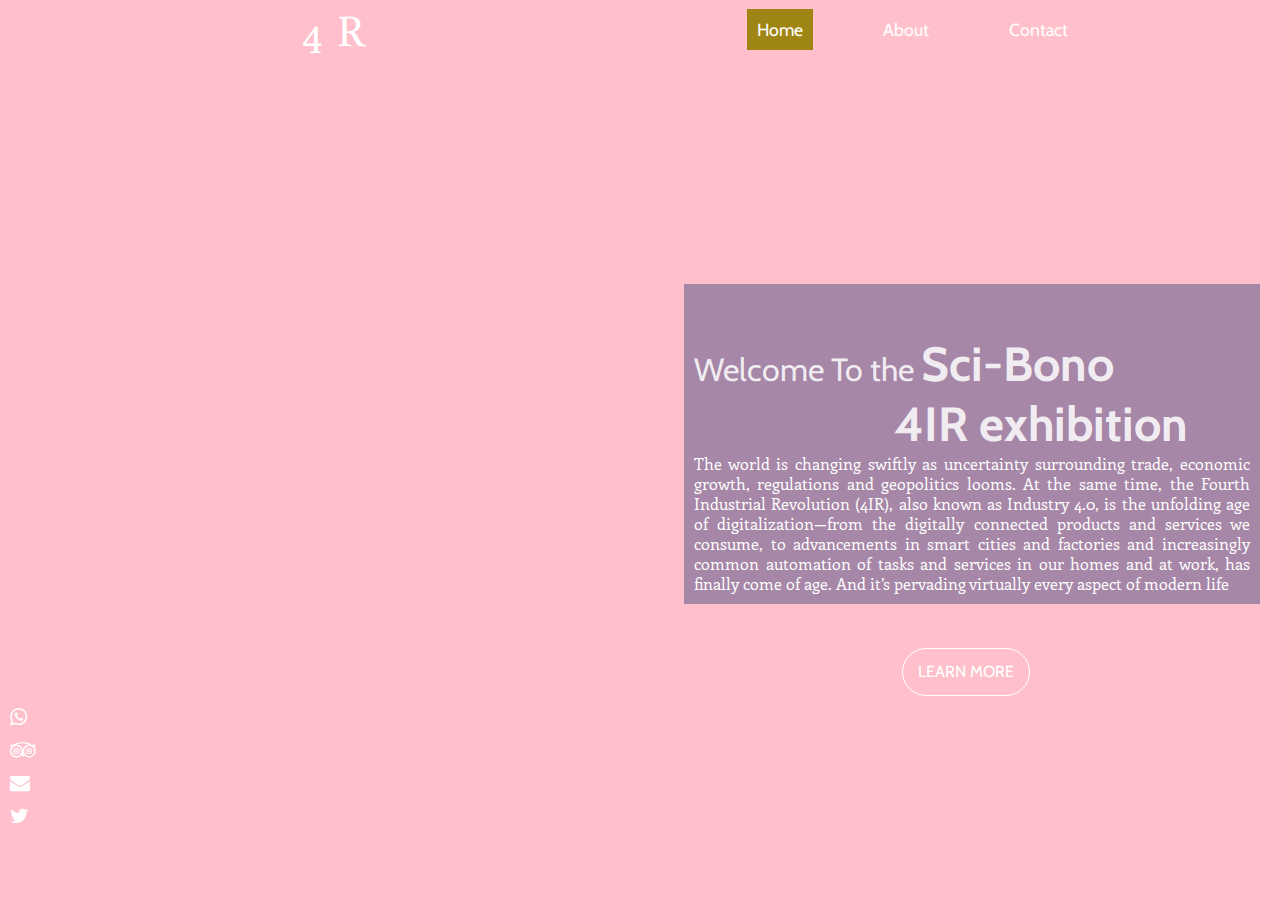
<file: public/index.html>
<!DOCTYPE html>
<html lang="en">
<head>
    <meta charset="UTF-8">
    <meta http-equiv="X-UA-Compatible" content="IE=edge">
    <meta name="viewport" content="width=device-width, initial-scale=1.0">
    <meta name="author" content="Leehle Radebe">
    <meta name="description" content="this website it to inform people about the new exhibition in sci-bono discovery center and give visitors 
    a bit of understanding about what they're about to pay for. :)">
    <link rel="stylesheet" href="/css/style.css">
    <link rel="preconnect" href="https://fonts.gstatic.com">
    <link href="https://fonts.googleapis.com/css2?family=Buenard&family=Cabin&family=Enriqueta&display=swap" rel="stylesheet">
    <link rel="stylesheet" href="https://cdnjs.cloudflare.com/ajax/libs/font-awesome/4.7.0/css/font-awesome.min.css">
    <!-- <link rel="shortcut icon" href="../assets/Sci-Bono logo.png"> -->
    <!-- things i'm forgeting
0
    1 the title bar image 
 -->
    <title>The.</title>
</head>
<body>
    
    <main>
            
            <section id="nav">
                <span class="logo">
                    4<span class="I">I</span>R
                </span>
                <button class="humburger" id="humburger">
                    <!-- <a href="javascript:void(0);" class="icon" onclick="myFunction()"> -->
                        <i class="fa fa-bars"></i>
                    </a>
                </button>
                <ul class="nav_items" id="nav-items">
                    <li class="active"><a href="index.html">home</a></li>
                    <li><a href="about.html">about</a></li>
                    <li><a href="about.html#contact">contact</a></li>
                </ul>

            </section>
            <section id="landing_screen">

                <div class="land" id="land">
                    <!-- <div class="img"></div> -->
                    <div class="text">
                        
                        <div class="innertext">
                            <h1>Welcome To the <b><span>Sci-Bono <br><span class="ir"> 4IR exhibition</span></span></b></h1>
                            <p>The world is changing swiftly as uncertainty surrounding trade, economic growth, regulations and geopolitics looms. At the same time, the Fourth Industrial Revolution (4IR), also known as Industry 4.0, is the unfolding age of digitalization—from the digitally connected products and services we consume, to advancements in smart cities and factories and increasingly common automation of tasks and services in our homes and at work, has finally come of age. And it’s pervading virtually every aspect of modern life</p>
                        </div>
                    </div>

                    <div class="btn">
                        <a href="about.html">LEARN MORE</a>
                    </div>

                    <div class="icon-bar">
                        <a class="active" href="#"><i class="fa fa-whatsapp"></i></a>
                        <a href="https://www.tripadvisor.co.za/Attraction_Review-g312578-d3606867-Reviews-Sci_Bono_Discovery_Centre-Johannesburg_Greater_Johannesburg_Gauteng.html"><i class="fa fa-tripadvisor"></i></a>
                        <a href="#"><i class="fa fa-envelope"></i></a>
                        <!-- <a href="#"><i class="fa fa-globe"></i></a> -->
                        <a href="https://twitter.com/scibono"><i class="fa fa-twitter"></i></a>
                    </div>
                    
                </div>
            </section>
    
    </main>

    <script src="../script/main.js"></script>
    
</body>
</html>
</file>
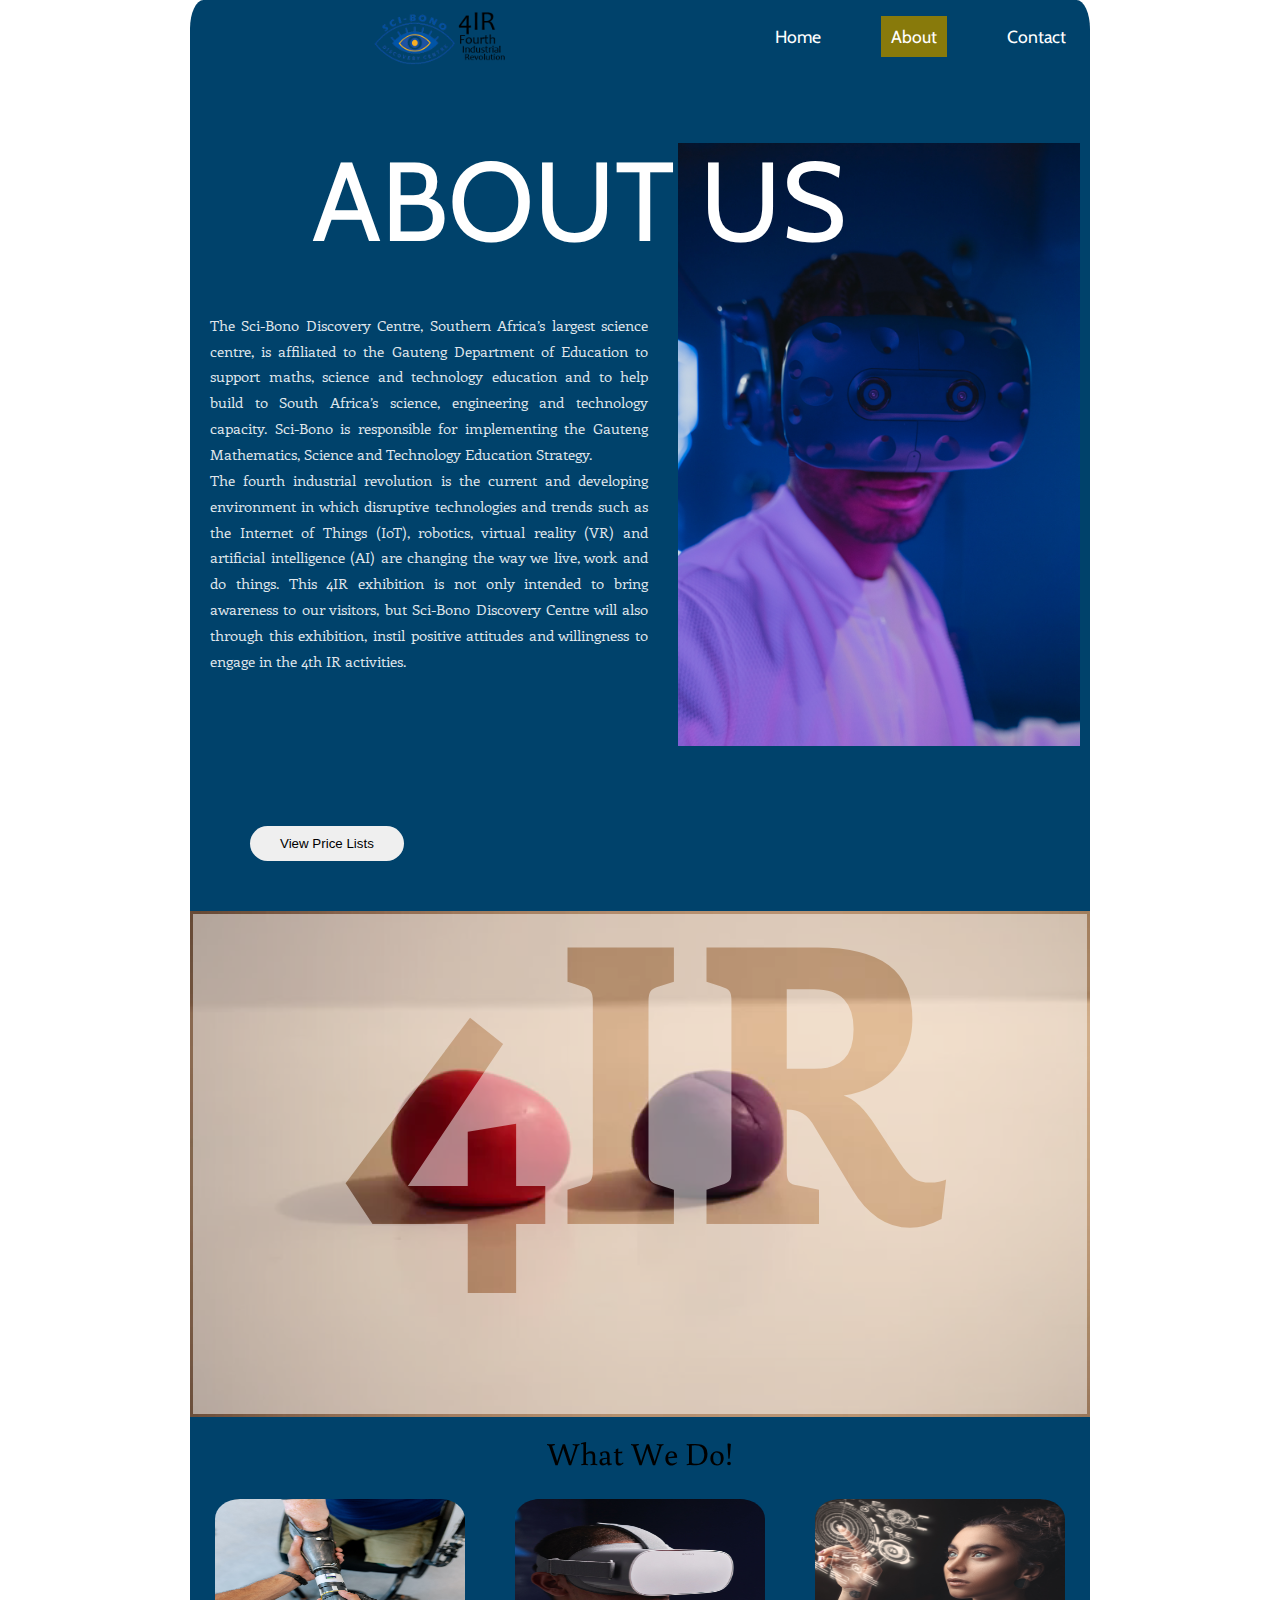
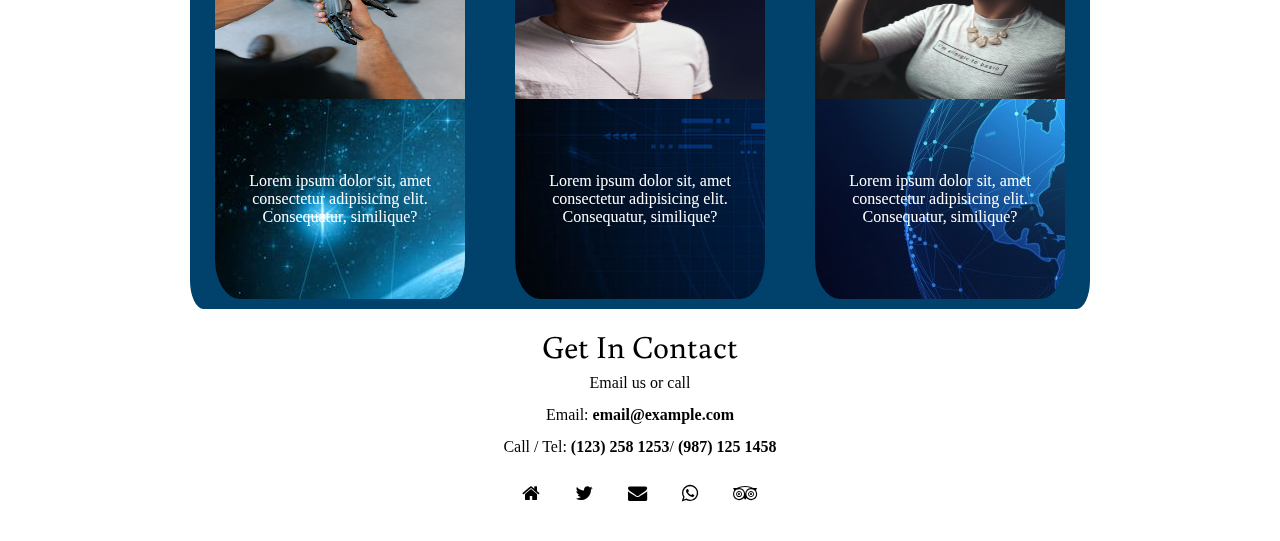
<file: public/about.html>
<!DOCTYPE html>
<html lang="en">
<head>
    <meta charset="UTF-8">
    <meta http-equiv="X-UA-Compatible" content="IE=edge">
    <meta name="viewport" content="width=device-width, initial-scale=1.0">
    <link rel="stylesheet" href="/css/about.css">
    <link rel="preconnect" href="https://fonts.gstatic.com">
    <link href="https://fonts.googleapis.com/css2?family=Buenard&family=Cabin&family=Enriqueta&display=swap" rel="stylesheet">
    <link rel="stylesheet" href="https://cdnjs.cloudflare.com/ajax/libs/font-awesome/4.7.0/css/font-awesome.min.css">
    <link rel="icon" type="image/png" href="/assets/Untitled-1.png">
    <title>The Sci-Bono 4IR</title>
    
</head>
<body>
    <main>
        
        <section id="nav">
            <span class="logo">
                <img src="/assets/Untitled-1.png" alt="" class="span">
            </span>
            <a href="#" class="toggle">
                <span class="bar"></span>
                <span class="bar"></span>
                <span class="bar"></span>
            </a>
            <div class="navlinks">
                <ul class="nav_items" id="nav-items">
                    <li class="link"><a href="prac.html">home</a></li>
                    <li class="link active"><a href="about.html">about</a></li>
                    <li class="link"><a href="#contact">contact</a></li>
                </ul>
            </div>

        </section>

        <div id="about-screen">
            <div class="content">
                <h1 class="about"></h1>
                <p>The Sci-Bono Discovery Centre, Southern Africa’s largest science centre, is affiliated to the Gauteng Department of Education to support maths, science and technology education and to help build to South Africa’s science, engineering and technology capacity. Sci-Bono is responsible for implementing the Gauteng Mathematics, Science and Technology Education Strategy.<br>
                    The fourth industrial revolution is the current and developing environment in which disruptive technologies and trends such as the Internet of Things (IoT), robotics, virtual reality (VR) and artificial intelligence (AI) are changing the way we live, work and do things.

                    This 4IR exhibition is not only intended to bring awareness to our visitors, but Sci-Bono Discovery Centre will also through this exhibition, instil positive attitudes and willingness to engage in the 4th IR activities.
                </p>
                <img src="/assets/pexels-tima-miroshnichenko-6498293.jpg">
                <h1 class="ani-word">about <span class="us">us</span></h1>

                
            </div>

            <button class="modalBtn">
                view price lists
            </button>
            

            <div class="modal-content">
                <div class="modal">
                    <h1>Price List</h1>
                    <img src="/assets/boo-clipart-ghost-clipart-7.jpg" alt="" class="boo">
                    <p>Sorry price list not available</p>
                    <span class="close">X</span>
                </div>
            </div>
        </div>

        <div class="video-text">

            <video autoplay muted loop><source src="/assets/y2mate.com - Full of Color Short Film_360p.mp4">
            </video>
            
            <h1>4IR</h1>
            
            

        </div>

        <div id="services" class="services">
            <h1 class="serv">what we do!</h1>
            <div class="gallery">
                <div class="info-1">
                    <img src="/assets/pexels-thisisengineering-3912979.jpg" alt="" class="in">
                    <span>Lorem ipsum dolor sit, amet consectetur adipisicing elit. Consequatur, similique?</span>
                </div>
                <div class="info-2">
                    <img src="/assets/pexels-justin-doherty-4565694.jpg" alt="" class="in">
                    <span>Lorem ipsum dolor sit, amet consectetur adipisicing elit. Consequatur, similique?</span>
                </div>
                <div class="info-3">
                    <img src="/assets/pexels-ali-pazani-2777898.jpg" alt="" class="in">
                    <span>Lorem ipsum dolor sit, amet consectetur adipisicing elit. Consequatur, similique?</span>
                </div>
            </div>
        </div>
    </main>

    <footer>
        <div id="contact" class="contact">
            <h1>Get In Contact</h1>

            <p>Email us or call</p>
            <p>Email: <strong>email@example.com</strong></p>
            <p>Call / Tel: <strong>(123) 258 1253</strong>/ <strong>(987) 125 1458</strong></p>
        </div>
        <div class="icon-bar">
            <a class="active" href="index.html"><i class="fa fa-home"></i></a>
            <a href="https://twitter.com/scibono"><i class="fa fa-twitter"></i></a>
            <a href="info@sci-bono.co.za"><i class="fa fa-envelope"></i></a>
            <a href="https://www.sci-bono.co.za/contact-us.html"><i class="fa fa-whatsapp"></i></a>
            <a href="https://www.tripadvisor.co.za/Attraction_Review-g312578-d3606867-Reviews-Sci_Bono_Discovery_Centre-Johannesburg_Greater_Johannesburg_Gauteng.html"><i class="fa fa-tripadvisor"></i></a>
        </div>
    </footer>

    
    <script src="/script/main.js">
        
    </script>
</body>
</html>
</file>
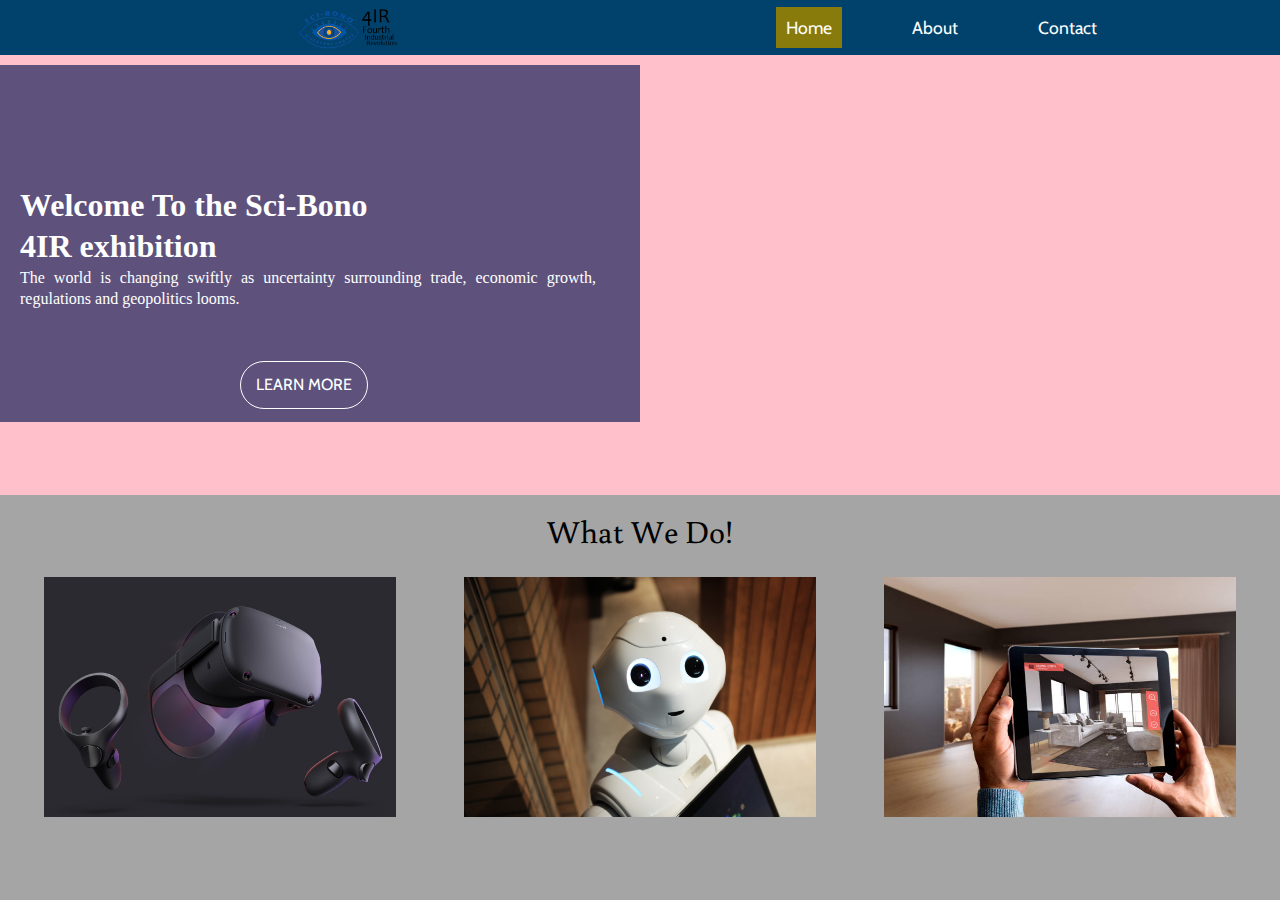
<file: public/prac.html>
<!DOCTYPE html>
<html lang="en">
<head>
    <meta charset="UTF-8">
    <meta http-equiv="X-UA-Compatible" content="IE=edge">
    <meta name="viewport" content="width=device-width, initial-scale=1.0">
    <meta name="author" content="Leehle Radebe">
    <meta name="description" content="this website it to inform people about the new exhibition in sci-bono discovery center and give visitors 
    a bit of understanding about what they're about to pay for. :)">
    <link rel="stylesheet" href="/css/prac.css">
    <title>The Sci-Bono 4IR</title>
    <link rel="preconnect" href="https://fonts.gstatic.com">
    <link href="https://fonts.googleapis.com/css2?family=Buenard&family=Cabin&family=Enriqueta&display=swap" rel="stylesheet">
    <link rel="icon" type="image/png" href="/assets/Untitled-1.png">
    <link rel="stylesheet" href="https://cdnjs.cloudflare.com/ajax/libs/font-awesome/4.7.0/css/font-awesome.min.css">

</head>
<body>
    <main>
            
        <section id="nav">
            <span class="logo">
                <img src="/assets/Untitled-1.png" alt="" class="span">
            </span>
            
            <ul class="nav_items" id="nav-items">
                <li class="active"><a href="prac.html">home</a></li>
                <li><a href="about.html">about</a></li>
                <li><a href="about.html#contact">contact</a></li>
            </ul>

        </section>
        <section id="landing_screen">

            <div class="land" id="land">
                
                <div class="text">
                    
                    <div class="innertext bg">
                        <h1>Welcome To the <b><span>Sci-Bono <br><span class="ir"> 4IR exhibition</span></span></b></h1>
                        <p>The world is changing swiftly as uncertainty surrounding trade, economic growth, regulations and geopolitics looms. </p>
                    </div>
                </div>

                <div class="btn bg">
                    <a href="about.html">LEARN MORE</a>
                </div>
               
                
            </div>
        </section>

    </main>

    
    <div id="services" class="services">
        <h1 class="serv">What We Do!</h1>
        <div class="gallery">
            <div class="info-1">
                <img src="/assets/Oculus-Quest-2.jpg" alt="" class="in">
                <div class="inform">
                    <span class="content">
                        <h1>VR</h1>
                        <p>Virtual Reality</p>
                    </span>
                    <!-- <i class="fa fa-user"></i> -->
                </div>
            </div>
            <div class="info-2">
                <img src="/assets/pexels-alex-knight-2599244 (1).jpg" alt="" class="in">
                <div class="inform">
                    <span class="content">
                        <h1>AI</h1>
                        <p>Pepper Robot</p>
                    </span>
                    <!-- <i class="fa fa-user"></i> -->
                </div>
            </div>
            <div class="info-3">
                <img src="/assets/istockphoto-1156650423-612x612.jpg" alt="" class="in">
                <div class="inform">
                    <span class="content">
                        <h1>AR</h1>
                        <p>Augmented Reality</p>
                    </span>
                    <!-- <i class="fa fa-user"></i> -->
                </div>
            </div>
        </div>
    </div>


    <script
        src="https://code.jquery.com/jquery-3.6.0.min.js"
        integrity="sha256-/xUj+3OJU5yExlq6GSYGSHk7tPXikynS7ogEvDej/m4="
        crossorigin="anonymous">
    </script>

    <script src="/script/main.js"></script>
</body>
</html>
</file>
<file: css/style.css>
*{
    box-sizing: border-box;
    margin: 0;
    padding: 0;
    /* width: 100% ; */
}

body{
    /* background: #fcfcfc; */
    width: 100%;
    
}


main{
    /* position: absolute; */
    left: 0;
    top: 0;
    width: 100%;
    animation: animate 50s ease infinite;
    display: flex;
    flex-direction: column;
    height: 100%;
    background: pink;
    background-size: cover;
    background-position: center;
    background-repeat: no-repeat;
    
}



@keyframes animate {
    0%, 100%{
        background-image: url(/assets/l1.png);
    }
    30%{
        background-image: url(/assets/l2.png);
    }
    50%{
        background-image: url(/assets/l3.png);
    }
    75%{
        background-image: url(/assets/l4.png);
    }
}

#nav{
    display: flex;
    justify-content: space-evenly;
    align-items: center;
    /* width: fit-content; */
    /* position: relative; */
    /* background: rgb(12, 30, 41); */

    
}
.logo{
    display: flex;
    align-self: flex-end;
    font-size: 2.8rem;
    color: white;
    padding-left: 150px;
    /* float: right; */
    margin-right: 200px;
    font-family: 'Buenard', serif;
}
.I{
    color: pink;
}
.nav_items{
    display: flex;
    margin-right: 20px;
    justify-content:space-evenly;
    /* padding: 10px; */
    /* position: relative; */
    /* padding: 10px; */
    list-style: none;

}


.humburger{
    display: none;
    background-color: transparent;
    border: none;
    color: white;
    cursor: pointer;
    font-size: 22pt;
    padding: 10px;
}

/* .humburger:focus{
    outline: none;
} */

.nav_items > li > a{
    text-decoration: none;
    margin: 30px;

    /* width: 20px; */
    /* height: 10px; */
    padding: 10px;
    font-family: 'Cabin', sans-serif;
    font-size: 1.1rem;
    text-transform: capitalize;
    color: white;
    /* transform: rotate(60deg); */
    transition: color 500ms ease-in-out;
}

.nav_items a:hover{
    color: goldenrod;
    /* transform: rotate(60deg); */
}

.active a{
    background: #967f01e8;
}




/*------------------NAV SECTION END-----------------*/


#land{
    display: flex;
    flex-direction: column;
    align-items: flex-end;
    justify-content: center;
    /* text-align: justify; */
    height: 95vh;

    /* background: grey; */
}

.text{
    margin-top: 200px;
}

.innertext{
    width: 45vw;
    text-align: justify;
    color: white;
    margin: 20px;
    padding: 10px;
    line-height: 1.25;
    /* padding-bottom: 100px; */
    padding-top: 50px;
    background: rgba(81, 81, 133, 0.514);
}
.innertext h1{
    /* max-width: max-content; */
    color: rgba(255, 255, 255, 0.863);
    /* line-height: 3; */
    /* font-family: 'Buenard', serif; */
    font-family: 'Cabin', sans-serif;
    font-weight: 400;
    /* font-family: 'Enriqueta', serif; */
}
.innertext h1 span{
    font-size: 3rem;
    /* margin: 0; */
    /* line-height: 5; */
}
.ir{
    /* line-height: 2; */
    /* font-size: 4rem; */
    margin-left: 200px;
    /* line-height: 2; */
}

.innertext p{
    /* font-family: 'Buenard', serif;*/
    /* font-family: 'Cabin', sans-serif; */
    font-family: 'Enriqueta', serif;
}
.btn a{
    line-height: 1;
    align-self: center;
    margin-right: 250px;
    margin-top: 1.5rem;
    border-radius: 5em;
    display: inline-block;
    transition: background 500ms ease-in;
}

.btn a:hover{
    background: #967f01e8;
}
.btn a{
    text-decoration: none;
    color: white;
    font-family: 'Cabin', sans-serif;
    border: 1px solid rgb(255, 255, 255);
    padding: 15px;
}

.icon-bar{
    /* background: tan; */
    align-self:flex-start;
    margin-bottom: 70px;
    /* padding-top: 8rem; */
    font-size: 15pt;
    
}

.icon-bar a{
    display: block;
    color: white;
    margin: 10px;
    transition: color 500ms ease-in;
}

.icon-bar a:hover{
    color: #967f01e8;
}



/*******HEAD SECTION END**********/


/* homepage media queries */


@media screen and (max-width: 768px){
    #nav{
        justify-content: space-between;
    }
    .logo{
        padding-left: 100px;
    }
    .nav_items{
        display: none;
    }

    .nav_items .show{
        display: block;
        background: goldenrod;
        height: 200px;
        width: 200px;
    }

     .humburger{
        display: block;
    } 

    .land{
        height: 100vh;
    }
    .innertext h1{
        max-width: max-content;
    }
    .innertext h1 span{
        font-size: 1.5rem;
        margin: 10px;
        line-height: 1.8;
        padding: 0;
    }

    .text{
        margin-top: 80px;
    }

    .innertext{
        width: 75vw;
    }
    


}
</file>
<file: css/about.css>
*{
    box-sizing: border-box;
    margin: 0;
    padding: 0;
}

html{
    scroll-behavior: smooth;
}

body{
    background:rgba(255, 255, 255, 0.89);
    margin: 0;
    background-attachment: fixed;
    background-repeat: no-repeat;
    background-size: cover;
    background-position: center;
}

main{
    max-width: 900px;
    margin: auto;
    /* background: rgba(21, 32, 87, 0.685); */
    background: rgb(0, 66, 107);
    box-shadow:
    0 -0.7px 32.9px rgba(0, 0, 0, 0.141),
    0 px 263px rgba(0, 0, 0, 0.22)
  ;

    border-radius: 1.5%;
    
}




#nav{
    display: flex;
    justify-content: space-evenly;
    align-items: center;
    
}
.logo{
    display: flex;
    align-self: flex-end;
    font-size: 2.8rem;
    color: white;
    padding-left: 150px;
    margin-right: 200px;
    font-family: 'Buenard', serif;
}

.span{
    width: 200px;
}

.nav_items{
    display: flex;
    margin-right: 100px;
    justify-content:space-evenly;
    

    list-style: none;
}


.toggle{
    position: absolute;
    top: .75rem;
    right: 1rem;
    display: none;
    flex-direction: column;
    justify-content: space-between;
    width: 30px;
    height: 21px;
}

.toggle .bar{
    height: 3px;
    width: 100%;
    background-color: #fff;
    border-radius: 10px;
}

.nav_items > li > a{
    text-decoration: none;
    margin: 25px;


    padding: 10px;
    font-family: 'Cabin', sans-serif;
    font-size: 1.1rem;
    text-transform: capitalize;
    color: white;
    
}

#nav a:hover{
    transition: all 500ms ease-in;
    color: goldenrod;
    transform: rotate(60deg);
}

.active a{
    background: #967f01e8;
}




/*------------------NAV SECTION END-----------------*/



.content{
    display: grid;
    grid-template-columns: repeat(6, 1fr);    
    grid-template-rows: repeat(4, minmax(10px, max-content));
}   

.content img{
    width: 100%;
    height: auto;
    
}

.content .about{
    font-size: 3rem;
    font-family: 'Buenard', serif;
    grid-column: 2/4;
    grid-row: 1/2;
    margin: 30px;
    text-align: start;
    width: max-content;
}

.content p{
    grid-column: 1/4;
    grid-row: 2/3;
    margin: 20px;
    text-align: justify;
    height: min-content;
    color: rgba(255, 255, 255, 0.89);
    font-family: 'Enriqueta', serif;
    font-size: .95rem;
    line-height: 1.7;
    padding-top: 160px;
}

.content img{
    grid-column: 4/7;
    grid-row: 2/3;
    padding: 10px;
}

.content .ani-word{
    font-size: 7rem;
    grid-column: 2/5;
    grid-row: 2/4;
    width: max-content;
    height: min-content;
    padding-top: 0px;
    text-transform: uppercase;
    font-family: 'Cabin', sans-serif;
    font-weight: 300;
    color: white;
}


.modalBtn{
    margin: 50px 60px 50px; 
    padding: 10px 30px;
    
    border: 2px solid #fff;
    border-radius: 20rem;
    color: #000;
    text-transform: capitalize;
    border: none;
    cursor: pointer;
}

.modal-content{
    position: fixed;
    top: 0;
    left: 0;
    width: 100%;
    height: 100vh;

    background-color: rgba(77, 77, 77, 0.5);
    display: flex;
    justify-content: center;
    align-items: center;
    visibility: hidden;
    opacity: 0;
    transition: visibility 0s, opacity 0.5s;
}

.modal{
    position: relative;
    background-color: #fff;
    width: 50%;
    height: 50%;
    display: flex;
    justify-content: center;
    align-items: center;
    flex-direction: column;
}



.boo{
    height: 200px;
}

.active{
    visibility: visible;
    opacity: 1;
}

.close{
    position: absolute;
    top: 10px;
    right: 10px;
    font-size: bold;
    cursor: pointer;
}


/*-----------ABOUT SECTION END-------------*/



.video-text{
    display: grid;
    grid-template-columns: repeat(1, 1fr);
    grid-template-rows: repeat(1 ,1fr);
}

video, h1{
    grid-column: 1/2;
    grid-row: 1/2;
}
video{
    
    width: 100%;
    height: auto;
    object-fit: cover;
}

.video-text h1{
    background: rgba(255, 255, 255, 0.5);
    border: 3px solid black;
    color: black;
    width: 100%;
    line-height: .80;
    font-size: 30vw;
    text-align: center;
    font-weight: bolder;

    mix-blend-mode: screen;
    margin: 0;
    padding: 0;
    font-family: 'Enriqueta', serif;
}



/*******VIDEO SECTION END**********/

.serv{
    font-family: 'Buenard', serif;
    text-transform: capitalize;
    font-weight: 300;
    margin: auto;
    display: inline;
    padding: 15px 25px;
}
#services{
    display: flex;
    flex-direction: column;
    justify-content: center;
}
.gallery{
    display: flex;
    flex-wrap: wrap;
    justify-content: space-around;
    align-items: center;
    

}
.info-1{
    background-image: url(/assets/29767_GettyImages612692416_1521635318649.jpg);
    height: 400px;
    width: 250px;
    margin: 10px;
    border-radius: 10%;
    display: grid;
    grid-template-columns: 1, 1fr;
    grid-template-rows: 2, 1fr;
}

.info-1 span{
    color: white;
    grid-row: 2/3;
    text-align: center;
    height: fit-content;
    
}

.in{
    width: 250px;
    height: 200px;
    grid-row: 1/2;
    border-radius: 10% 10% 0 0;

}
.info-2{
    background-image: url(/assets/4IR.jpg);
    height: 400px;
    width: 250px;
    margin: 10px;
    border-radius: 10%;
    display: grid;
    grid-template-columns: 1, 1fr;
    grid-template-rows: 2, 1fr;
}

.info-2 span{
    color: white;
    grid-row: 2/3;
    text-align: center;
    height: fit-content;
    
}
.info-3{
    background-image: url(/assets/earth-inside-network-lines_1017-8010.jpg);
 
    height: 400px;
    width: 250px;
    margin: 10px;
    border-radius: 10%;
    display: grid;
    grid-template-columns: 1, 1fr;
    grid-template-rows: 2, 1fr;
}

.info-3 span{
    color: white;
    grid-row: 2/3;
    text-align: center;
    height: fit-content;
    
}

/**8888888--GALLERY SECTION END--8888888888**/


.contact h1{
    /* text-align: center; */
    font-weight: 300;
    font-family: 'Buenard', serif;
    margin-bottom: 0;
    font-size: 2rem;
    display: inline;
    padding: 5px 25px;
}
.contact p{
    line-height: 2;
}

footer{
    text-align: center;
    padding: 1rem 2rem;
    margin: auto;
    color: black;

}

.icon-bar{

    padding: 20px;
    font-size: 1.2rem;
    
}

.icon-bar a{
    padding: 15px;
    color: black;
    transition: all 500ms ease-in;
}

.icon-bar a:hover{
    color: #967f01e8;
}


/*--------FOOTER ENDS HERE________-----*/



@media screen and (max-width: 768px){
    .toggle{
        display: flex;
    }

    .nav_items{
        display: none;
        width: 100%;
    }

    .nav_item{
        flex-direction: column;
        align-items: flex-end;
    }
    

    .nav_items{
        flex-direction: column;
        width: 100%;
   
    }

    .nav_item li a{
        margin: 2em 1rem;
    }
    

    .navlinks .btnactive{
        display: flex;
    }
}




@media screen and (max-width: 768px){
    #nav{
        justify-content: space-between;
    }
    .logo{
        padding-left: 10px;
    }
    




    .content .ani-word{
        font-size: 15vw;
        width: max-content;
    }

    
    .video-text h1{
        line-height: 1;
        font-size: 50vw;
    }




}
</file>
<file: css/prac.css>
*{
    box-sizing: border-box;
    margin: 0;
    padding: 0;
    /* width: 100% ; */
}

body{
    background: #a5a5a5;
    width: 100%;
    
}

/*slideshow start*/

main{
    left: 0;
    top: 0;
    width: 100%;
    animation: animate 50s ease infinite;
    display: flex;
    flex-direction: column;
    height: 55vh;
    background: pink;
    background-size: cover;
    background-position: center;
    background-repeat: no-repeat;
    
}


@keyframes animate {
    0%, 100%{
        background-image: url(/assets/l1.png);
    }
    30%{
        background-image: url(/assets/l2.png);
    }
    50%{
        background-image: url(/assets/l3.png);
    }
    75%{
        background-image: url(/assets/l4.png);
    }
}


/*ends*/


#nav{
    display: flex;
    justify-content: space-evenly;
    align-items: center;
    background: rgb(0, 66, 107);

    
}
.logo{
    display: flex;
    align-self: flex-end;
    font-size: 2.8rem;
    color: white;
    padding-left: 150px;
    margin-right: 200px;
    font-family: 'Buenard', serif;
}


.span{
    width: 150px;
}
.nav_items{
    display: flex;
    margin-right: 20px;
    justify-content:space-evenly;
    list-style: none;

}



.nav_items > li > a{
    text-decoration: none;
    margin: 30px;

    padding: 10px;
    font-family: 'Cabin', sans-serif;
    font-size: 1.1rem;
    text-transform: capitalize;
    color: white;
    transition: color 500ms ease-in-out;
}

.nav_items a:hover{
    color: goldenrod;

}

.active a{
    background: #967f01e8;
}




/*------------------NAV SECTION END-----------------*/


#land{
    display: flex;
    flex-direction: column;
    align-items: flex-start;
    justify-content: center;
    background: rgba(21, 32, 87, 0.685);
    width: 50vw;
    height: fit-content;
    /* transform: translateY(50px); */
    margin-top: 10px;
    
}

.text{
    margin-top: 100px;
    
}

.innertext{
    width: 45vw;
    text-align: justify;
    color: white;
    margin: 20px;
    line-height:1.3;
    
}

.btn a{
    line-height: 1;
    align-self: center;
    margin-left: 15em;
    margin-top: 2rem;
    margin-bottom: 13px;
    border-radius: 5em;
    display: inline-block;
    transition: background 500ms ease-in;
}

.btn a:hover{
    background: #967f01e8;
}
.btn a{
    text-decoration: none;
    color: white;
    font-family: 'Cabin', sans-serif;
    border: 1px solid rgb(255, 255, 255);
    padding: 15px;
}


/*landing screen ends here*/



.services h1{
    text-align: center;
    font-family: 'Buenard', serif;
    text-transform: capitalize;
    font-weight: 300;
    margin: auto;
    display: inline;
    padding: 15px 25px;
}

.services{
    display: flex;
    flex-direction: column;
    justify-content: center;
}



.in:hover{
    background: lightskyblue;
}


.gallery{
    display: flex;
    flex-wrap: wrap;
    margin: 10px;
    justify-content: space-around;
    align-items: center;
}
.gallery img{
    height: 15rem;
    width: 22rem;
}





.info-1{
    position: relative;

    max-width: 400px;
}
.info-2{
    position: relative;

    max-width: 400px;
}
.info-3{
    position: relative;

    max-width: 400px;
}

.inform{
    /* position: absolute; */
    top: 0;
    bottom: 0;
    left: 0;
    right: 0;
    /* height: 100%; */
    width: fit-content;
    opacity: 0;
    transition: .3s ease;
    background-color: rgba(62, 62, 128, 0.527);
}




.in:hover{
    transition: all 0.1s ease-in;
    filter: blur(3px);
}
.info-1:hover .inform {
    opacity: 1;
    
}
.info-2:hover .inform {
    opacity: 1;
    
}
.info-3:hover .inform {
    opacity: 1;
    
}

.content {
    color: #fff;
    font-size: 1rem;
    position: absolute;
    top: 50%;
    left: 50%;
    transform: translate(-50%, -50%);
    -ms-transform: translate(-50%, -50%);
    text-align: center;
}

.content {
    color: #fff     ;
    font-size: 1rem;
    position: absolute;
    top: 50%;
    left: 50%;
    transform: translate(-50%, -50%);
    -ms-transform: translate(-50%, -50%);
    text-align: center;
}














@media screen and (max-width: 768px){
    #nav{
        justify-content: space-between;
    }
    .logo{
        padding-left: 80px;
    }
    .nav_items{
        display: none;
    }

    .nav_items .show{
        display: block;
        background: goldenrod;
        height: 200px;
        width: 200px;
    }

     .humburger{
        display: block;
    } 

    .land{
        height: 50vh;
    }
    .innertext h1{
        max-width: max-content;
        
    }
    .innertext h1 span{
        font-size: 1.5rem;
        margin: 10px;
        line-height: 1.8;
        padding: 0;
    }

    .text{
        margin-top: 80px;

    }

    .innertext{
        width: 75vw;
        background-color: rgba(79, 177, 238, 0.555);
    }
    


}
</file>
